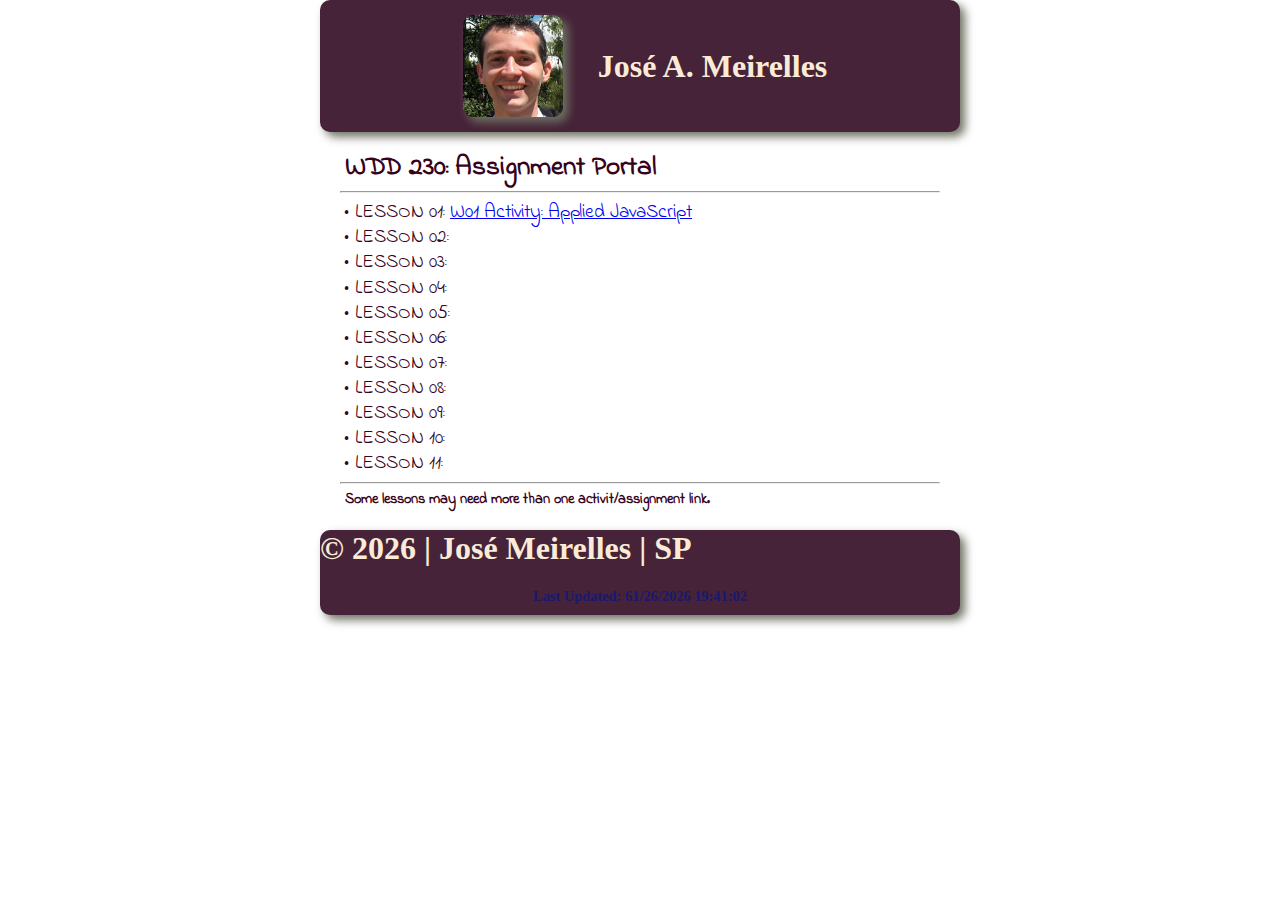
<file: index.html>
<!DOCTYPE html>
<html lang="en-US">
  <head>
    <meta charset="utf-8">
    <meta name="viewport" content="width=device-width, initial-scale=1.0">
    <meta http-equiv="X-UA-Compatible" content="ie=edge">
    <title>José Meirelles - Assignment Portal</title>
    <meta name="description" content="Assignment portal which I will update throughout the Web Frontend 
    Development I course with links to lesson assignments and projects.">
  <link rel="stylesheet" href="styles/index.css">
  <link rel="stylesheet" href="styles/medium.css">
  <link rel="stylesheet" href="styles/mormalize.css">
</head>
  <body>
    <div id="content">
        <header>
            <div id="photo">
                <img id="photo-img" src="images/photo.png" alt="personal photo">
            </div>
            <div id="name">
                <h1>José A. Meirelles</h1>
            </div>
        </header>
        <main>
            <h2 class="title">WDD 230: Assignment Portal</h2>
            <hr>
            <p>• LESSON 01: <a href="https://codepen.io/gnt21/pen/QWBdKXW">W01 Activity: Applied JavaScript</a></p>
            <p>• LESSON 02: </p>
            <p>• LESSON 03: </p>
            <p>• LESSON 04: </p>
            <p>• LESSON 05: </p>
            <p>• LESSON 06: </p>
            <p>• LESSON 07: </p>
            <p>• LESSON 08: </p>
            <p>• LESSON 09: </p>
            <p>• LESSON 10: </p>
            <p>• LESSON 11: </p>
            <hr>
            <h2 class="ps">Some lessons may need more than one activit/assignment link.</h2>
        </main>
        <footer>
            <h1 id="name-footer">&copy; </h1>
            <h2 id="date2"></h2>
        </footer>
    </div>
    <script type="text/javascript" src="scripts/index.js"></script>
  </body>
</html>
</file>
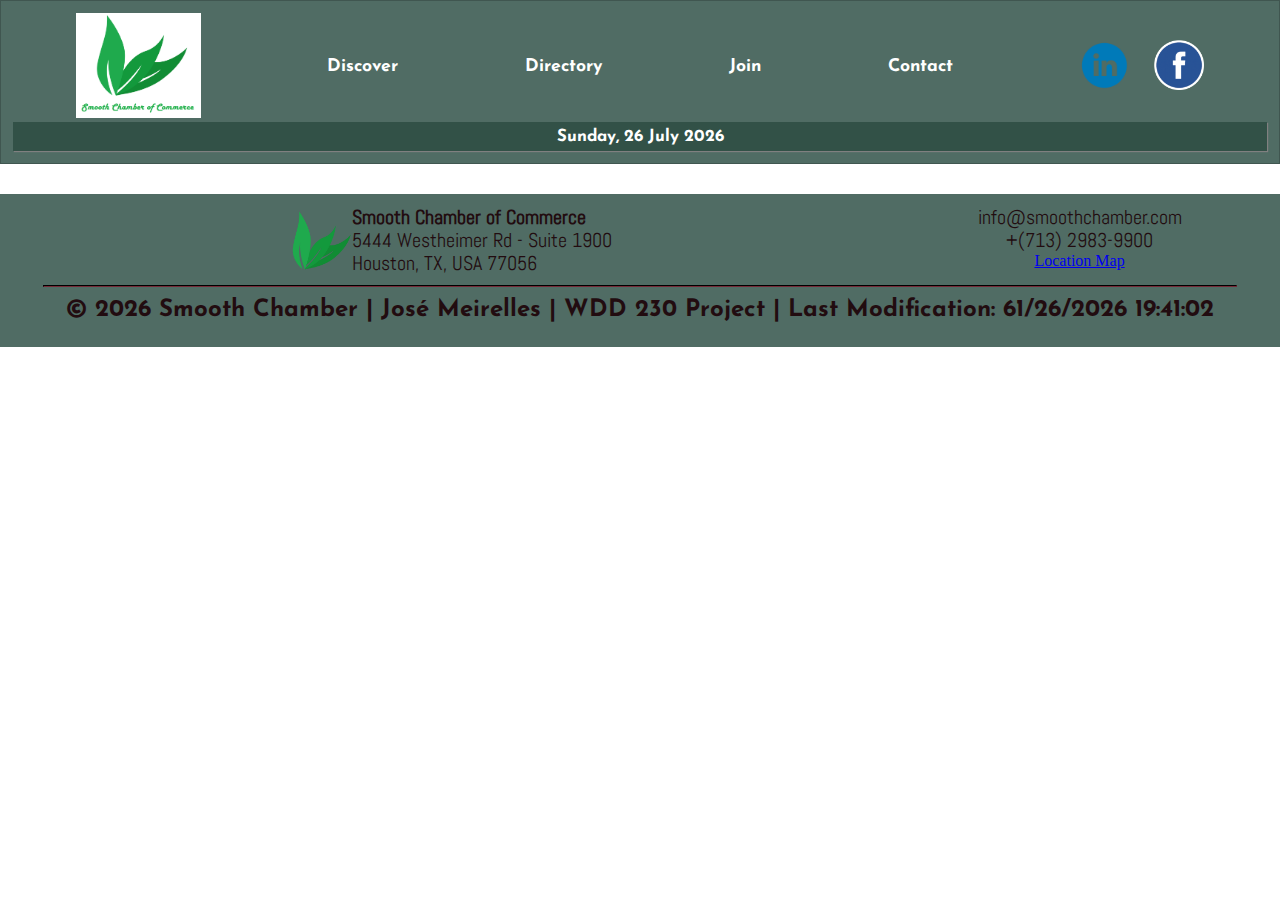
<file: chamber/index.html>
<!DOCTYPE html>
<html lang="en-US">
  <head>
    <meta charset="utf-8">
    <meta name="viewport" content="width=device-width, initial-scale=1.0">
    <meta http-equiv="X-UA-Compatible" content="ie=edge">
    <title>Smooth Chamber of Commerce</title>
    <meta name="description" content="Chamber of Commerce website. Propose to support, unite and facilitate trade between our customers">
    <link rel="stylesheet" href="styles/base.css">
    <link rel="stylesheet" href="styles/medium.css">
    <link rel="stylesheet" href="styles/large.css">
    <link rel="stylesheet" href="styles/mormalize.css">
    <link rel="preconnect" href="https://fonts.googleapis.com">
    <link rel="preconnect" href="https://fonts.gstatic.com" crossorigin>
    <link href="https://fonts.googleapis.com/css2?family=Abel&family=Josefin+Sans:wght@300&display=swap" rel="stylesheet">
  </head>
  <body>
    <header>
        <a href="index.html" id="logo_link">
            <img class="logo" src="images/logo.png" alt="logo">
        </a>   
        <nav>
            <ul class="navigation">
                <li><a id="menu" href="#"></a></li>
                <li><a href="index.html">Discover</a></li>
                <li><a href="index.html">Directory</a></li>        
                <li><a href="index.html">Join</a></li>
                <li><a href="index.html">Contact</a></li>
            </ul>
        </nav>
        <div class = "data">
            <h2 id="date"></h2>
        </div>
        <div class = "social">
            <div><a href="https://linkedin.com" target="_blank"><img src="images/in.png" alt="in icon"></a></div>
            <div><a href="https://facebook.com" target="_blank"><img src="images/fb.png" alt="fb icon"></a></div>
        </div>
    </header>
    <main></main>
    <footer>
        <div class="plinha-footer">
            <img class="logo-footer" src="images/green-leaf.png" alt="logo-footer">
            <div class="address">
                <P><strong>Smooth Chamber of Commerce</strong></P>
                <p>5444 Westheimer Rd - Suite 1900</p>
                <p>Houston, TX, USA 77056</p>
            </div>
        </div>
        <div class = "contact">
            <p>info@smoothchamber.com</p>
            <p>+(713) 2983-9900</p>
            <a href="https://www.google.com.br/maps/place/Consulate+General+of+Brazil/@29.7389963,-95.475833,17z/data=!3m2!4b1!5s0x863f50cb81ef6219:0xa9ee0c59fe5d591b!4m5!3m4!1s0x8640c1384a0c14f9:0xda786e9144a3ab85!8m2!3d29.7389963!4d-95.4736443?hl=pt-BR"  target="_blank">Location Map</a>
        </div>
        <div class="updated">
            <hr>
            <h2 id="name-footer">&copy; </h2>
        </div>      
    </footer>
    <script type="text/javascript" src="scripts/index.js"></script>
  </body>
</html>
</file>
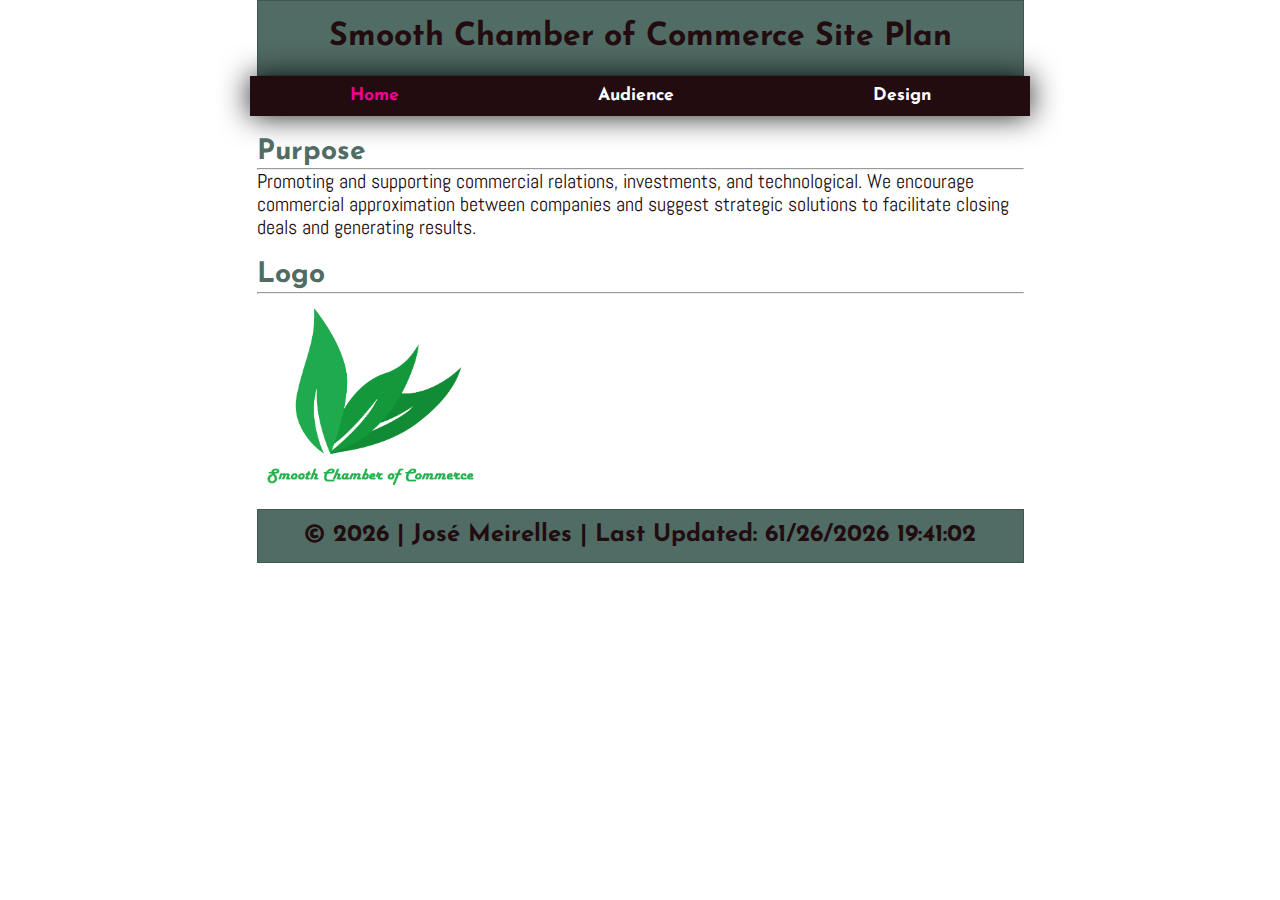
<file: lesson3/index.html>
<!DOCTYPE html>
<html lang="en-US">
  <head>
    <meta charset="utf-8">
    <meta name="viewport" content="width=device-width, initial-scale=1.0">
    <meta http-equiv="X-UA-Compatible" content="ie=edge">
    <title>Smooth Chamber of Commerce</title>
    <meta name="description" content="Chamber of Commerce website. Propose to support, unite and facilitate trade between our customers">
    <link rel="stylesheet" href="styles/small.css">
    <link rel="stylesheet" href="styles/medium.css">
    <link rel="stylesheet" href="styles/large.css">
    <link rel="stylesheet" href="styles/mormalize.css">
    <link rel="preconnect" href="https://fonts.googleapis.com">
    <link rel="preconnect" href="https://fonts.gstatic.com" crossorigin>
    <link href="https://fonts.googleapis.com/css2?family=Abel&family=Josefin+Sans:wght@300&display=swap" rel="stylesheet">
  </head>
  <body>

    <header>
      <h1>Smooth Chamber of Commerce Site Plan</h1>
    </header>
    <nav>
      <ul>
        <li><a href="index.html" class="active">Home</a></li>
        <li><a href="target-audience.html">Audience</a></li>        
        <li><a href="design.html">Design</a></li>
      </ul>
    </nav>
    <main>
      <h2>Purpose</h2>
      <hr>
      <p>Promoting and supporting commercial relations, investments,
        and technological. We encourage commercial approximation between companies 
        and suggest strategic solutions to facilitate closing deals and generating 
        results.
      </p>
      <h2>Logo</h2>
      <hr>
      <img class="logo" src="images/logo.png" alt="logo">
    </main>
    <footer>
      <h2 id="name-footer">&copy; </h2>
      <h2 id="date2"></h2>
    </footer>
    <script type="text/javascript" src="scripts/index.js"></script>
  </body>
</html>
</file>
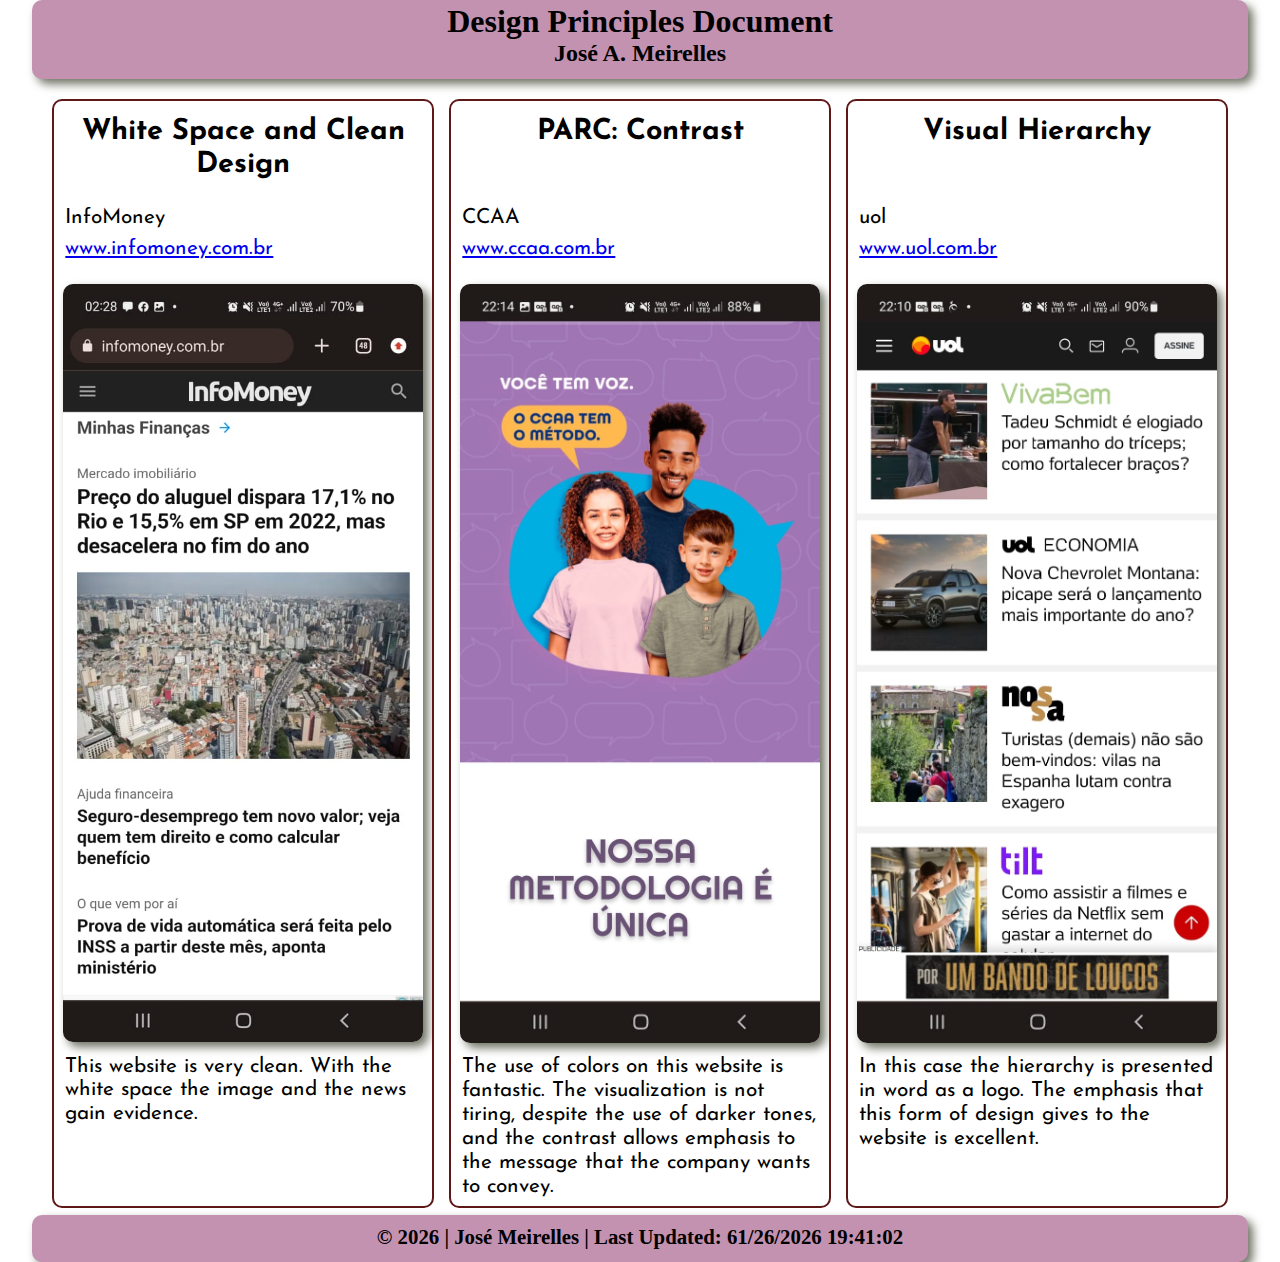
<file: lesson2/design-principles.html>
<!DOCTYPE html>
<html lang="en-US">
  <head>
    <meta charset="utf-8">
    <meta name="viewport" content="width=device-width, initial-scale=1.0">
    <meta http-equiv="X-UA-Compatible" content="ie=edge">
    <title>Design Principles</title>
    <meta name="description" content="3 examples of effective design principles in mobile sites.">
    <link rel="stylesheet" href="styles/mormalize.css">
    <link rel="stylesheet" href="styles/medium.css">
    <link rel="stylesheet" href="styles/large.css">
    <link rel="stylesheet" href="styles/small.css">
    <link rel="preconnect" href="https://fonts.googleapis.com">
<link rel="preconnect" href="https://fonts.gstatic.com" crossorigin>
<link href="https://fonts.googleapis.com/css2?family=Abel&family=Josefin+Sans:wght@300&display=swap" rel="stylesheet">
  
</head>
  <body>
    <div id="content">
        <header>
                <h1>Design Principles Document</h1>
                <h2>José A. Meirelles</h2>
        </header>
        <main>
            <section class="white">
                <h2>White Space and Clean Design</h2>
                <P>InfoMoney</P>
                <p><a href="http://www.infomoney.com.br">www.infomoney.com.br</a></p>
                <img class="photo-img" src="images/white.jpeg" alt="White Space and Clean Design">
                <P>This website is very clean. With the white space the image and the news gain evidence.</P>
            </section>
            <section class="contrast">
                <h2>PARC: Contrast</h2>
                <P>CCAA</P>
                <p><a href="http://www.ccaa.com.br">www.ccaa.com.br</a></p>
                <img class="photo-img" src="images/contrast.jpeg" alt="PARC: Contrast">
                <P>The use of colors on this website is fantastic. The visualization is not tiring, despite the use of darker tones, and the contrast allows emphasis to the message that the company wants to convey.</P>
            </section>
            <section class="hierarchy">
                <h2>Visual Hierarchy</h2>
                <P>uol</P>
                <p><a href="http://www.uol.com.br">www.uol.com.br</a></p>
                <img class="photo-img" src="images/hierarchy.jpeg" alt="Visual Hierarchy">
                <P>In this case the hierarchy is presented in word as a logo. The emphasis that this form of design gives to the website is excellent.</P>
            </section>
        </main>
        <footer>
            <h2 id="name-footer">&copy; </h2>
        </footer>
    </div>
    <script type="text/javascript" src="scripts/design-principles.js"></script>
  </body>
</html>
</file>
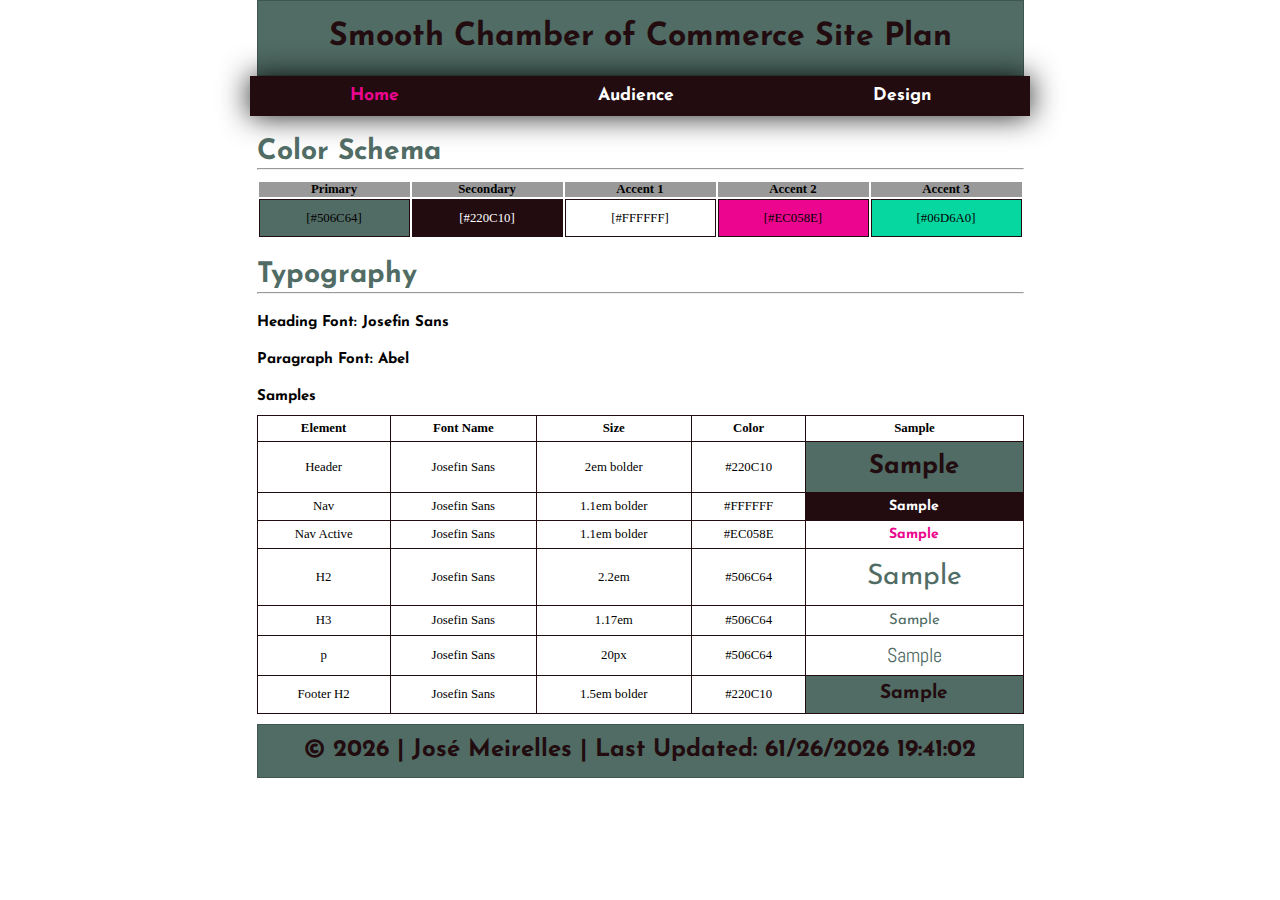
<file: lesson3/design.html>
<!DOCTYPE html>
<html lang="en-US">
  <head>
    <meta charset="utf-8">
    <meta name="viewport" content="width=device-width, initial-scale=1.0">
    <meta http-equiv="X-UA-Compatible" content="ie=edge">
    <title>Smooth Chamber of Commerce</title>
    <meta name="description" content="Chamber of Commerce website. Propose to support, unite and facilitate trade between our customers">
    <link rel="stylesheet" href="styles/small.css">
    <link rel="stylesheet" href="styles/medium.css">
    <link rel="stylesheet" href="styles/large.css">
    <link rel="stylesheet" href="styles/mormalize.css">
    <link rel="preconnect" href="https://fonts.googleapis.com">
    <link rel="preconnect" href="https://fonts.gstatic.com" crossorigin>
    <link href="https://fonts.googleapis.com/css2?family=Abel&family=Josefin+Sans:wght@300&display=swap" rel="stylesheet">
  </head>
  <body>

    <header>
      <h1>Smooth Chamber of Commerce Site Plan</h1>
    </header>
    <nav>
      <ul>
        <li><a href="index.html" class="active">Home</a></li>
        <li><a href="target-audience.html">Audience</a></li>        
        <li><a href="design.html">Design</a></li>
      </ul>
    </nav>
    <main>
      <h2>Color Schema</h2>
      <hr>
      <table class="colors">
        <tr>
          <th>Primary</th>
          <th>Secondary</th>
          <th>Accent 1</th>
          <th>Accent 2</th>
          <th>Accent 3</th>
        </tr>
        <!-- Replace the numbers in the boxes below with your hex color codes. Then switch to the site-plan.css file and change your colors there as well. -->
        <tr> 
          <td class="primary">[#506C64]</td>
          <td class="secondary">[#220C10]</td>
          <td class="accent1">[#FFFFFF]</td>
          <td class="accent2">[#EC058E]</td>
          <td class="accent3">[#06D6A0]</td>
        </tr>
      </table>
      <h2>Typography</h2>
      <hr>
      <h3>Heading Font: Josefin Sans</h3>
      <h3>Paragraph Font: Abel</h3>
      <h3>Samples</h3>
      <table class="typo">     
        <tr>
          <th>Element</th>
          <th>Font Name</th>
          <th>Size</th>
          <th>Color</th>
          <th>Sample</th>
        </tr>
        <tr>
          <td>Header</td>
          <td>Josefin Sans</td>
          <td>2em bolder</td>
          <td>#220C10</td>
          <td class="header-color">Sample</td>
        </tr>
        <tr>
          <td>Nav</td>
          <td>Josefin Sans</td>
          <td>1.1em bolder</td>
          <td>#FFFFFF</td>
          <td class="nav-color">Sample</td>
        </tr>
        <tr>
          <td>Nav Active</td>
          <td>Josefin Sans</td>
          <td>1.1em bolder</td>
          <td>#EC058E</td>
          <td class="nav-active-color">Sample</td>
        </tr>
        <tr>
          <td>H2</td>
          <td>Josefin Sans</td>
          <td>2.2em</td>
          <td>#506C64</td>
          <td class="h2-color">Sample</td>
        </tr>
        <tr>
          <td>H3</td>
          <td>Josefin Sans</td>
          <td>1.17em</td>
          <td>#506C64</td>
          <td class="h3-color">Sample</td>
        </tr>
        <tr>
          <td>p</td>
          <td>Josefin Sans</td>
          <td>20px</td>
          <td>#506C64</td>
          <td class="p-color">Sample</td>
        </tr>
        <tr>
          <td>Footer H2</td>
          <td>Josefin Sans</td>
          <td>1.5em bolder</td>
          <td>#220C10</td>
          <td class="footer-color">Sample</td>
        </tr>
      </table>
    </main>
    <footer>
      <h2 id="name-footer">&copy; </h2>
      <h2 id="date2"></h2>
    </footer>
    <script type="text/javascript" src="scripts/index.js"></script>
  </body>
</html>
</file>
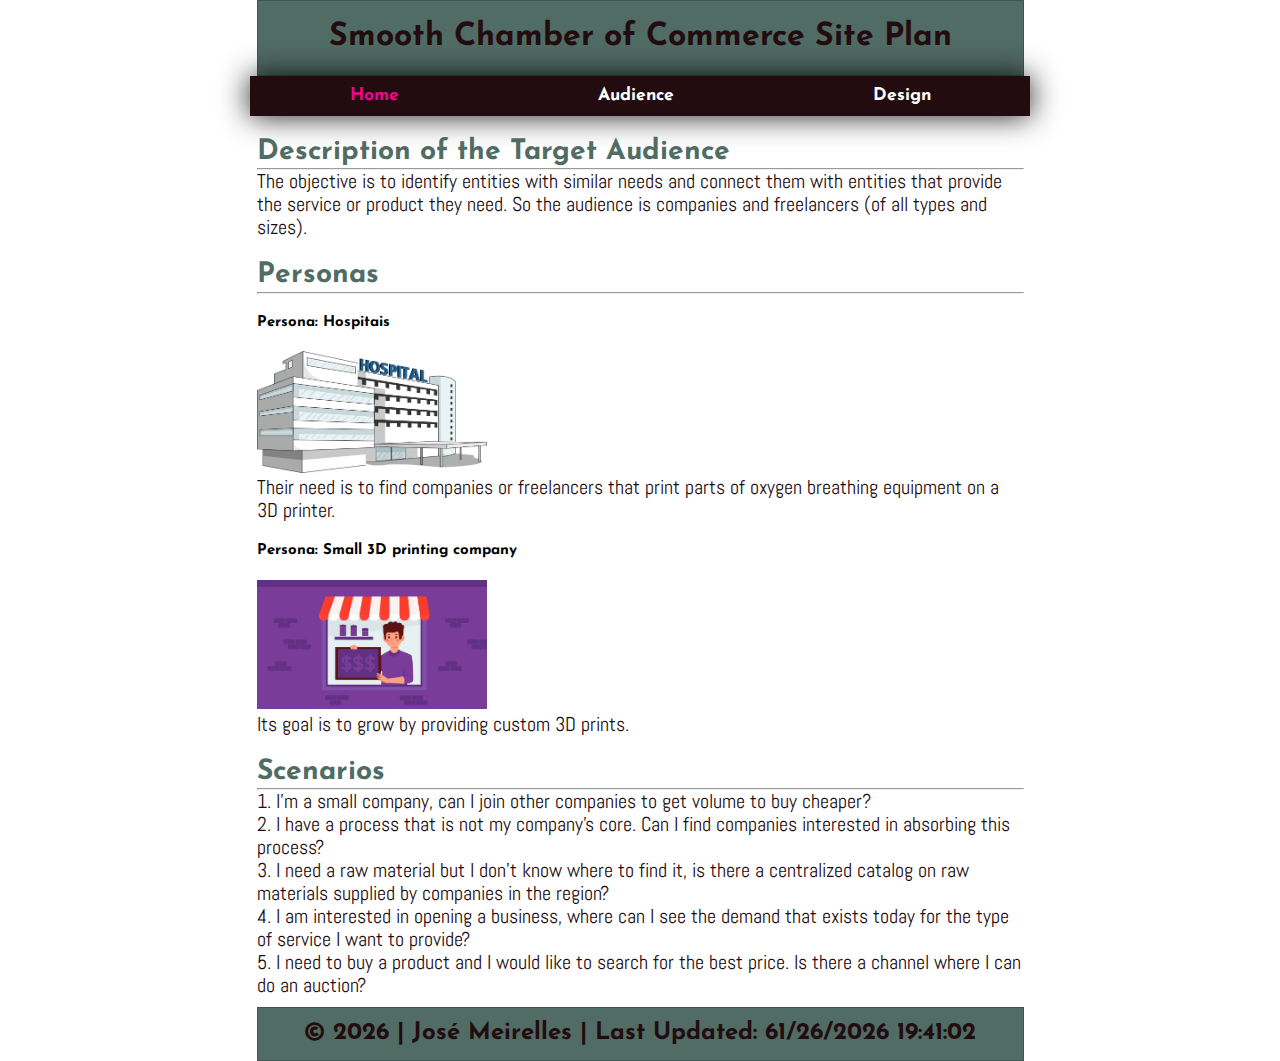
<file: lesson3/target-audience.html>
<!DOCTYPE html>
<html lang="en-US">
  <head>
    <meta charset="utf-8">
    <meta name="viewport" content="width=device-width, initial-scale=1.0">
    <meta http-equiv="X-UA-Compatible" content="ie=edge">
    <title>Smooth Chamber of Commerce</title>
    <meta name="description" content="Chamber of Commerce website. Propose to support, unite and facilitate trade between our customers">
  <link rel="stylesheet" href="styles/small.css">
  <link rel="stylesheet" href="styles/medium.css">
  <link rel="stylesheet" href="styles/large.css">
  <link rel="stylesheet" href="styles/mormalize.css">
  <link rel="preconnect" href="https://fonts.googleapis.com">
  <link rel="preconnect" href="https://fonts.gstatic.com" crossorigin>
  <link href="https://fonts.googleapis.com/css2?family=Abel&family=Josefin+Sans:wght@300&display=swap" rel="stylesheet">
    
</head>
  <body>

    <header>
      <h1>Smooth Chamber of Commerce Site Plan</h1>
    </header>
    <nav>
      <ul>
        <li><a href="index.html" class="active">Home</a></li>
        <li><a href="target-audience.html">Audience</a></li>        
        <li><a href="design.html">Design</a></li>
      </ul>
    </nav>
    <main>
      <h2>Description of the Target Audience</h2>
      <hr>
      <p>The objective is to identify entities with similar needs and connect them with 
        entities that provide the service or product they need. So the audience is companies 
        and freelancers (of all types and sizes).
      </p>
      <h2>Personas</h2>
      <hr>
      <h3>Persona: Hospitais</h3>
      <img class="logo" src="images/hospital.png" alt="logo">
      <p>Their need is to find companies or freelancers that print parts of oxygen breathing equipment on a 3D printer.</p>
      <h3>Persona: Small 3D printing company</h3>
      <img class="logo" src="images/peq-empresa.png" alt="logo">
      <p>Its goal is to grow by providing custom 3D prints.</p>
      <h2>Scenarios</h2>
      <hr>
      <p>1. I'm a small company, can I join other companies to get volume to buy cheaper?</p>
      <p>2. I have a process that is not my company's core. Can I find companies interested in absorbing this process?</p>
      <p>3. I need a raw material but I don't know where to find it, is there a centralized catalog on raw materials supplied by companies in the region?</p>
      <p>4. I am interested in opening a business, where can I see the demand that exists today for the type of service I want to provide?</p>
      <p>5. I need to buy a product and I would like to search for the best price. Is there a channel where I can do an auction?</p>
    </main>
    <footer>
      <h2 id="name-footer">&copy; </h2>
      <h2 id="date2"></h2>
    </footer>
    <script type="text/javascript" src="scripts/index.js"></script>
  </body>
</html>
</file>
<file: styles/index.css>
@import url('https://fonts.googleapis.com/css2?family=Ewert&family=Indie+Flower&family=Trade+Winds&display=swap');

#content {
    max-width: 50%;
    margin: 0 auto;
}

header {
    background-color: #c492b1;
    display:inline-flex;
    width: 100%;
    border-radius: 10px; 
    justify-content: center;
    box-shadow: 5px 5px 10px #6f7364;
}

#photo {
    padding: 15px 35px 17px 10px;
    justify-self: center;
    align-self: center;
    border-radius: 50%;
    width: 100px;
    height: 100px;
}

#photo-img {
    border-radius: 10px;
    transition: transform .5s;
    box-shadow: 5px 5px 10px #6f7364;
    width: 100%;

}

#name {
    margin: 0;
    align-self: center;
}

main {
    margin: 20px;
    font-family: "Indie Flower", serif, sans-serif;
}

p {
    margin: 3px;
    font-size: 1.2em;
}

.title {
    margin: 5px;
    font-size: 1.7em;
}

.ps {
    margin: 5px;
    font-size: 0.9em;
}

footer {
    background-color: #c492b1;
    width: 100%;
    border-radius: 10px; 
    justify-content: center;
    box-shadow: 5px 5px 10px #6f7364;
}

.name-footer {
    text-align: center;
    margin: 10px;
    padding-top: 10px;
    font-size: 1.3em;
}

#date2 {
    text-align: center;
    margin: 5px;
    padding-bottom: 10px;
    font-size: 0.9em;
    color:midnightblue ;
}
</file>
<file: styles/medium.css>
@media only screen and (min-width: 32.5em)
{
    body{
        color:#36021c;
    }
    header {
        background-color: #462338;
    }
    header h1{
        color: antiquewhite;
    }
    footer {
        background-color: #462338;
    }
    footer h1{
        color: antiquewhite;
    }
}
</file>
<file: chamber/styles/base.css>
* {
	margin: 0;
	padding: 0;
	box-sizing: border-box;
	/*border: solid black;*/
}

header{
	margin: 0;
	background-color: #506C64;
	display: grid;
	width: 100%;
	grid-template-columns: repeat(20, 5%);
	justify-content: center;
	padding: .75rem;
	border: 1px solid rgba(0, 0, 0, 0.2);
	text-align: center;
	align-items: center;
	list-style: none;
}
header .social img {
	width: 50px;
}
header .social {
	display: flex;
}
#logo_link {
	grid-column: 1/3;
	justify-self: center;
	align-self: center;
}
nav {
	grid-column: 17/21;
}
.social {
	display: flex;
	justify-content:space-between;
	grid-column: 13/15;
	grid-row: 1/2;
}
.social li a {
	margin: 0 3px 0 3px;
}
.data {
	width: 100%;
	border: 1px solid black;
	grid-column: 1/21;
}
.data h2 {
	padding: 5px;
}
.logo {
    width: 100%;
}
.navigation {
	list-style: none;
	margin: 0;
	padding: 0;
	display:block;
}
.navigation li:first-child {
	display: block;
}
.navigation li {
	display: none;
	
}

.navigation a {
	display: block;
	padding: 0.75rem;
	text-align: right;
	text-decoration: none;
	color: #ffffff;
	font-weight: bolder;
	font-size: 1.1em;
	font-family: 'Josefin Sans', 'Abel', sans-serif;
}

.data {
	background-color: #1f3f359c;
	border: transparent;
	box-shadow: 1px 1px 1px grey;
	color: #ffffff;
	font-size: 0.7em;
}

#menu::before {
	content: "≡";
	font-size: 2rem;
}
.responsive li {
	display: block;
}

.responsive #menu::before {
	content: "X";
}
nav ul {
	list-style-type: none;
	overflow: hidden;
	display: flex;
	flex-wrap: wrap;
}


h1, h2, h3 {
	font-family: 'Josefin Sans', 'Abel', sans-serif;
  }

  footer {
	margin-top: 30px;
	max-width: 100%;
	background-color: #506C64;

    color: #220C10;
	padding: .75rem;
	/*
	text-decoration: none;
	align-items: center;
	justify-content: center;	
		flex-flow: column;
	
	border: 1px solid rgba(0, 0, 0, 0.2);

		display: grid;*/
}
.logo-footer {
	width: 100px;
	display:block;
	margin: 0 auto;
}


.address p {
	text-align: center;	
}
.contact {
	margin: 15px auto;
	align-items: center;
	justify-content: center;	
}
.contact p {
	text-align: center;	
}
.contact a {
	display: block;
	margin: 0;
	text-align: center;
	max-width: 100%;
}

.updated {
	grid-column: 1/3;
	grid-row: 2/3;
	margin: 10px auto;
	width: 95%;
	text-align: center;
}

p {
    font-size: 20px;
    color: #220C10;
	font-family: 'Abel', 'Josefin Sans', sans-serif;
}
hr {
	border-color: #220C10;
	margin-bottom: 10px;
}
/*
header,
main,
footer {
	max-width: 767px;
	margin: 0 auto;
}

main p {
    font-size: 20px;
    color: #220C10;
	font-family: 'Abel', 'Josefin Sans', sans-serif;
}

h3 {
	margin-top: 20px;
	margin-bottom: 10px;
}

main h2 {
	color: #506C64;
    margin-top: 20px;
    font-size: 2.2em;
}

nav {
	background-color: #220C10;
	margin: 0 auto;
	max-width: 780px;
	box-shadow: 0 0 30px rgba(0, 0, 0, 0.9);
	font-family: 'Josefin Sans', 'Abel', sans-serif;
	font-weight: bolder;
}
nav ul {
	list-style-type: none;
	overflow: hidden;
	display: flex;
	flex-wrap: wrap;
}

nav ul li {
	flex: 1 1 auto;
	margin: 10px auto;
	text-align: center;
	width: 100%;
}
nav ul li a {

	color: #fff;
	text-align: center;
	padding: 0.75rem;
	text-decoration: none;
	font-size: 1.1em;
	background: linear-gradient(90deg, transparent, #EC058E, transparent) bottom /
		var(--d, 0) 3px no-repeat;
	transition: 0.5s;
}

.active {
	color: #EC058E;
}

main {
	display: grid;
	grid-template-columns: 1fr;
	font-size: 0.8rem;
}


footer p {
	display: flex;
	flex-direction: column;
	align-items: center;
}

.typo {
	width: 100%;
	min-width: 350px;
	margin: 10px auto;
	text-align: center;
	border-collapse: collapse;
  }
.typo th, td {
	border: 1px solid #220C10;
	height: 2em;
}
.header-color {
	color:#220C10;
	background-color: #506C64;
	font-size: 2em;
	font-family: 'Josefin Sans', 'Abel', sans-serif;
	font-weight: bolder;
}
.h2-color {
	color:#506C64;
	font-size: 2.2em;
	font-family: 'Josefin Sans', 'Abel', sans-serif;
}
.h3-color {
	color:#506C64;
	font-size: 1.17em;
	font-family: 'Josefin Sans', 'Abel', sans-serif;
}
.p-color {
	color:#506C64;
	font-size: 20px;
	font-family: 'Abel', 'Josefin Sans', sans-serif;
}
.nav-color {
	color:#ffffff;
	background-color: #220C10;
	font-size: 1.1em;
	font-family: 'Josefin Sans', 'Abel', sans-serif;
	font-weight: bolder
}
.nav-active-color {
	color:#EC058E;
	font-size: 1.1em;
	font-family: 'Josefin Sans', 'Abel', sans-serif;
	font-weight: bolder
}
.footer-color {
	color:#220C10;
	background-color: #506C64;
	font-size: 1.5em;
	font-family: 'Josefin Sans', 'Abel', sans-serif;
	font-weight: bolder
}

.colors {
	width: 100%;
	min-width: 350px;
	margin: 10px auto;
	text-align: center;
  }
  .colors th {
	background-color: #999;
  }
  .colors td {
	width: 20%;
	height: 3em;
  }
  .primary {
	background-color: #506C64;
  }
  .secondary {
	background-color: #220C10;
	color:#ffffff;
  }
  .accent1 {
	background-color: #ffffff;
  }
  .accent2{
	background-color: #EC058E;
  }
  .accent3{
	background-color: #06D6A0;
  }


        <div class = "contact">
            <p>info@smoothchamber.com</p>
            <p>+(713) 2983-9900</p>
            <a href="https://www.google.com.br/maps/place/Consulate+General+of+Brazil/@29.7389963,-95.475833,17z/data=!3m2!4b1!5s0x863f50cb81ef6219:0xa9ee0c59fe5d591b!4m5!3m4!1s0x8640c1384a0c14f9:0xda786e9144a3ab85!8m2!3d29.7389963!4d-95.4736443?hl=pt-BR">Location Map</a>
        </div>
        <div class="updated">
            <h2 id="name-footer">&copy; </h2>
            <h2 id="date2"></h2>
        </div>
</file>
<file: chamber/styles/medium.css>
/* Tablet Views ******************************/
@media only screen and (min-width:37.5em) {

	.plinha-footer {
		display:flex;
		justify-content: center;
	}
	.address p {
		text-align: left;	
	}
	.logo-footer {
		width: 7%;
		margin-right: 20px;
		margin: 0;
	}

	footer {
		display: grid;
		grid-template-columns: 70% 30%;
	}
	.contact {
		margin: 0 auto;	
	}
	/*	h1 {
		font-size: 1.5rem;
	}

  nav ul { display: flex; }
		  nav ul li { flex: 1 1 auto; 
			width: inherit;
		} 

	nav a {
		font-size: 1rem;
	}

	nav a:hover {
		--d: 75%;
	}

	footer p {
		flex-direction: row;
	}
	
	footer p span:not(:last-child)::after {
		content: ' 🧪\00a0';
	}
	*/
}
</file>
<file: chamber/styles/large.css>
/* Desktop Views ****************************/
@media only screen and (min-width: 60em) {
	.navigation {
		display: flex;
	}
	.navigation li {
		display: block;
		flex: 1 1 auto;
	}
	.navigation a {
		text-align: center;
	}
	.navigation li:first-child {
		display: none;
	}

	nav {
		grid-column: 5/17;
	}
	.social {
		grid-column: 18/20;
	}
	#logo_link {
		grid-column: 2/4;
	}


	/*
	h1 {
		font-size: 2rem;
	}
	header a {
		font-size: 1.1em;
		color: #FFFFFF;
		font-weight: bolder;
	}






	ul {
		list-style: none;
	}
*/
}
</file>
<file: lesson3/styles/small.css>
* {
	margin: 0;
	padding: 0;
	box-sizing: border-box;
}

body {
	font-size: 16px;
}

.logo {
    width: 30%;
    margin-top: 10px;
}

h1, h2, h3 {
	font-family: 'Josefin Sans', 'Abel', sans-serif;
  }

header,
footer {
	background-color: #506C64;
	display: flex;
	flex-flow: column;
	align-items: center;
	justify-content: center;
	padding: .75rem;
	border: 1px solid rgba(0, 0, 0, 0.2);
    color: #220C10;
}

header,
main,
footer {
	max-width: 767px;
	margin: 0 auto;
}

footer {
	margin-top: 10px;
}

main p {
    font-size: 20px;
    color: #220C10;
	font-family: 'Abel', 'Josefin Sans', sans-serif;
}

h3 {
	margin-top: 20px;
	margin-bottom: 10px;
}

main h2 {
	color: #506C64;
    margin-top: 20px;
    font-size: 2.2em;
}

nav {
	background-color: #220C10;
	margin: 0 auto;
	max-width: 780px;
	box-shadow: 0 0 30px rgba(0, 0, 0, 0.9);
	font-family: 'Josefin Sans', 'Abel', sans-serif;
	font-weight: bolder;
}
nav ul {
	list-style-type: none;
	overflow: hidden;
	display: flex;
	flex-wrap: wrap;
}

nav ul li {
	flex: 1 1 auto;
	margin: 10px auto;
	text-align: center;
	width: 100%;
}
nav ul li a {

	color: #fff;
	text-align: center;
	padding: 0.75rem;
	text-decoration: none;
	font-size: 1.1em;
	background: linear-gradient(90deg, transparent, #EC058E, transparent) bottom /
		var(--d, 0) 3px no-repeat;
	transition: 0.5s;
}

.active {
	color: #EC058E;
}

main {
	display: grid;
	grid-template-columns: 1fr;
	font-size: 0.8rem;
}


footer p {
	display: flex;
	flex-direction: column;
	align-items: center;
}

.typo {
	width: 100%;
	min-width: 350px;
	margin: 10px auto;
	text-align: center;
	border-collapse: collapse;
  }
.typo th, td {
	border: 1px solid #220C10;
	height: 2em;
}
.header-color {
	color:#220C10;
	background-color: #506C64;
	font-size: 2em;
	font-family: 'Josefin Sans', 'Abel', sans-serif;
	font-weight: bolder;
}
.h2-color {
	color:#506C64;
	font-size: 2.2em;
	font-family: 'Josefin Sans', 'Abel', sans-serif;
}
.h3-color {
	color:#506C64;
	font-size: 1.17em;
	font-family: 'Josefin Sans', 'Abel', sans-serif;
}
.p-color {
	color:#506C64;
	font-size: 20px;
	font-family: 'Abel', 'Josefin Sans', sans-serif;
}
.nav-color {
	color:#ffffff;
	background-color: #220C10;
	font-size: 1.1em;
	font-family: 'Josefin Sans', 'Abel', sans-serif;
	font-weight: bolder
}
.nav-active-color {
	color:#EC058E;
	font-size: 1.1em;
	font-family: 'Josefin Sans', 'Abel', sans-serif;
	font-weight: bolder
}
.footer-color {
	color:#220C10;
	background-color: #506C64;
	font-size: 1.5em;
	font-family: 'Josefin Sans', 'Abel', sans-serif;
	font-weight: bolder
}

.colors {
	width: 100%;
	min-width: 350px;
	margin: 10px auto;
	text-align: center;
  }
  .colors th {
	background-color: #999;
  }
  .colors td {
	width: 20%;
	height: 3em;
  }
  .primary {
	background-color: #506C64;
  }
  .secondary {
	background-color: #220C10;
	color:#ffffff;
  }
  .accent1 {
	background-color: #ffffff;
  }
  .accent2{
	background-color: #EC058E;
  }
  .accent3{
	background-color: #06D6A0;
  }
</file>
<file: lesson3/styles/medium.css>
/* Tablet Views ******************************/
@media only screen and (min-width:37.5em) {
	h1 {
		font-size: 1.5rem;
	}

  nav ul { display: flex; }
		  nav ul li { flex: 1 1 auto; 
			width: inherit;
		} 

	nav a {
		font-size: 1rem;
	}

	nav a:hover {
		--d: 75%;
	}


	footer p {
		flex-direction: row;
	}
	
	footer p span:not(:last-child)::after {
		content: ' 🧪\00a0';
	}
	
}
</file>
<file: lesson3/styles/large.css>
/* Desktop Views ****************************/
@media only screen and (min-width: 60em) {
	h1 {
		font-size: 2rem;
	}
	nav a {
		font-size: 1.1rem;
	}

}
</file>
<file: lesson2/styles/medium.css>
@media only screen and (min-width:37.5em)  and (max-width:60em) {

    #content {
        max-width: 95%;
        margin: 0 auto;
    }

    header {
        background-color: #c492b1;
        width: 100%;
        border-radius: 10px; 
        justify-content: center;
        text-align: center;
        box-shadow: 5px 5px 10px #6f7364;
        padding: 0.2em 0 0.7em;
    }
    header h1, h2 {
        margin: 0;
    }


    main {
        margin: 20px;
        font-family: 'Josefin Sans', 'Abel', sans-serif;
        display: grid;
        grid-template-columns: 1fr 1fr;
        column-gap: 15px;
        grid-template-rows: 1fr 1fr;
        row-gap: 30px;
    }

    main section {
        border-color: rgb(95, 24, 24);
        border-style: solid;
        border-width: 2px;
        border-radius: 10px;
        text-align: center;
        height: auto;
        overflow:hidden;
        min-height: 100%;
        padding-bottom: 5%;

    }

    main section h2 {
        margin-top: 0.5em;
        margin-bottom: 0.5em;
        height: 7%;
        vertical-align: middle;
        font-size: 1.8em;

    }

    main section p {
        margin: 2% 3% 2% 3%;
        text-align: left;
        font-size: 1.3em;
    }

    .white {
        grid-column: 1/2;
        grid-row: 1/2;
        
    }

    .contrast {

        grid-column: 2/3;
        grid-row: 1/2;

    }

    .hierarchy {

        grid-column: 1/2;
        grid-row: 2/3;
        
    }


    .photo-img {
        border-radius: 10px;
        transition: transform .5s;
        box-shadow: 5px 5px 10px #6f7364;
        width: 95%;
        margin-top: 4%;

    }

    footer {
        background-color: #c492b1;
        width: 100%;
        border-radius: 10px; 
        justify-content: center;
        box-shadow: 5px 5px 10px #6f7364;
        padding-bottom: 0.2em;

    }

    #name-footer {
        text-align: center;
        margin: 10px;
        padding-top: 10px;
        font-size: 1.3em;
        margin-top: 40px;
    }
}
</file>
<file: lesson2/styles/large.css>
@media only screen and (min-width:60em) {

    #content {
        max-width: 95%;
        margin: 0 auto;
    }

    header {
        background-color: #c492b1;
        width: 100%;
        border-radius: 10px; 
        justify-content: center;
        text-align: center;
        box-shadow: 5px 5px 10px #6f7364;
        padding: 0.2em 0 0.7em;
    }
    header h1, h2 {
        margin: 0;
    }


    main {
        margin: 20px;
        font-family: 'Josefin Sans', 'Abel', sans-serif;
        display: grid;
        grid-template-columns: 1fr 1fr 1fr;
        column-gap: 15px;
    }

    main section {
        border-color: rgb(95, 24, 24);
        border-style: solid;
        border-width: 2px;
        border-radius: 10px;
        text-align: center;
        height: auto;
        overflow:hidden;
        min-height: 100%;
        padding-bottom: 5%;

    }

    main section h2 {
        margin-top: 0.5em;
        margin-bottom: 0.5em;
        height: 7%;
        vertical-align: middle;
        font-size: 1.8em;

    }

    main section p {
        margin: 2% 3% 2% 3%;
        text-align: left;
        font-size: 1.3em;
    }

    .white {
        grid-column: 1/2;

        
    }

    .contrast {

        grid-column: 2/3;

    }

    .hierarchy {

        grid-column: 3/4;
        
    }


    .photo-img {
        border-radius: 10px;
        transition: transform .5s;
        box-shadow: 5px 5px 10px #6f7364;
        width: 95%;
        margin-top: 4%;

    }

    footer {
        background-color: #c492b1;
        width: 100%;
        border-radius: 10px; 
        justify-content: center;
        box-shadow: 5px 5px 10px #6f7364;
        padding-bottom: 0.2em;
        margin-top: 30px;
    }

    #name-footer {
        text-align: center;
        margin: 10px;
        padding-top: 10px;
        font-size: 1.3em;
    }
}
</file>
<file: lesson2/styles/small.css>
@media only screen and (max-width:37.5em) {

    #content {
        max-width: 95%;
        margin: 0 auto;
    }

    header {
        background-color: #c492b1;
        width: 100%;
        border-radius: 10px; 
        justify-content: center;
        text-align: center;
        box-shadow: 5px 5px 10px #6f7364;
        padding: 0.2em 0 0.7em;
    }
    header h1, h2 {
        margin: 0;
    }


    main {
        margin: 20px;
        font-family: 'Josefin Sans', 'Abel', sans-serif;
        display: grid;
        grid-template-rows: 3fr;
        row-gap: 30px;
    }

    main section {
        border-color: rgb(95, 24, 24);
        border-style: solid;
        border-width: 2px;
        border-radius: 10px;
        text-align: center;
        height: auto;
        min-height: 100%;
        padding-bottom: 5%;
 

    }

    main section h2 {
        margin-top: 0.5em;
        margin-bottom: 0.5em;
        height: 7%;
        vertical-align: middle;
        font-size: 1.8em;

    }

    main section p {
        margin: 2% 3% 2% 3%;
        text-align: left;
        font-size: 1.3em;
    }

    .white {
        grid-row: 1/2;
       
    }

    .contrast {

        grid-row: 2/3;
  
    }

    .hierarchy {

        grid-row: 3/4;
        
    }


    .photo-img {
        border-radius: 10px;
        transition: transform .5s;
        box-shadow: 5px 5px 10px #6f7364;
        width: 95%;
        margin-top: 4%;

    }

    footer {
        background-color: #c492b1;
        width: 100%;
        border-radius: 10px; 
        justify-content: center;
        box-shadow: 5px 5px 10px #6f7364;
        padding-bottom: 0.2em;
        margin-top: 50px;

    }

    #name-footer {
        text-align: center;
        margin: 10px;
        padding-top: 10px;
        font-size: 1.3em;
    }
}
</file>
<file: styles/mormalize.css>
/*! normalize.css v8.0.1 | MIT License | github.com/necolas/normalize.css */

/* Document
   ========================================================================== */

/**
 * 1. Correct the line height in all browsers.
 * 2. Prevent adjustments of font size after orientation changes in iOS.
 */

 html {
  line-height: 1.15; /* 1 */
  -webkit-text-size-adjust: 100%; /* 2 */
}

/* Sections
   ========================================================================== */

/**
 * Remove the margin in all browsers.
 */

body {
  margin: 0;
}

/**
 * Render the `main` element consistently in IE.
 */

main {
  display: block;
}

/**
 * Correct the font size and margin on `h1` elements within `section` and
 * `article` contexts in Chrome, Firefox, and Safari.
 */

h1 {
  font-size: 2em;
  margin: 0.67em 0;
}

/* Grouping content
   ========================================================================== */

/**
 * 1. Add the correct box sizing in Firefox.
 * 2. Show the overflow in Edge and IE.
 */

hr {
  box-sizing: content-box; /* 1 */
  height: 0; /* 1 */
  overflow: visible; /* 2 */
}

/**
 * 1. Correct the inheritance and scaling of font size in all browsers.
 * 2. Correct the odd `em` font sizing in all browsers.
 */

pre {
  font-family: monospace, monospace; /* 1 */
  font-size: 1em; /* 2 */
}

/* Text-level semantics
   ========================================================================== */

/**
 * Remove the gray background on active links in IE 10.
 */

a {
  background-color: transparent;
}

/**
 * 1. Remove the bottom border in Chrome 57-
 * 2. Add the correct text decoration in Chrome, Edge, IE, Opera, and Safari.
 */

abbr[title] {
  border-bottom: none; /* 1 */
  text-decoration: underline; /* 2 */
  text-decoration: underline dotted; /* 2 */
}

/**
 * Add the correct font weight in Chrome, Edge, and Safari.
 */

b,
strong {
  font-weight: bolder;
}

/**
 * 1. Correct the inheritance and scaling of font size in all browsers.
 * 2. Correct the odd `em` font sizing in all browsers.
 */

code,
kbd,
samp {
  font-family: monospace, monospace; /* 1 */
  font-size: 1em; /* 2 */
}

/**
 * Add the correct font size in all browsers.
 */

small {
  font-size: 80%;
}

/**
 * Prevent `sub` and `sup` elements from affecting the line height in
 * all browsers.
 */

sub,
sup {
  font-size: 75%;
  line-height: 0;
  position: relative;
  vertical-align: baseline;
}

sub {
  bottom: -0.25em;
}

sup {
  top: -0.5em;
}

/* Embedded content
   ========================================================================== */

/**
 * Remove the border on images inside links in IE 10.
 */

img {
  border-style: none;
}

/* Forms
   ========================================================================== */

/**
 * 1. Change the font styles in all browsers.
 * 2. Remove the margin in Firefox and Safari.
 */

button,
input,
optgroup,
select,
textarea {
  font-family: inherit; /* 1 */
  font-size: 100%; /* 1 */
  line-height: 1.15; /* 1 */
  margin: 0; /* 2 */
}

/**
 * Show the overflow in IE.
 * 1. Show the overflow in Edge.
 */

button,
input { /* 1 */
  overflow: visible;
}

/**
 * Remove the inheritance of text transform in Edge, Firefox, and IE.
 * 1. Remove the inheritance of text transform in Firefox.
 */

button,
select { /* 1 */
  text-transform: none;
}

/**
 * Correct the inability to style clickable types in iOS and Safari.
 */

button,
[type="button"],
[type="reset"],
[type="submit"] {
  -webkit-appearance: button;
}

/**
 * Remove the inner border and padding in Firefox.
 */

button::-moz-focus-inner,
[type="button"]::-moz-focus-inner,
[type="reset"]::-moz-focus-inner,
[type="submit"]::-moz-focus-inner {
  border-style: none;
  padding: 0;
}

/**
 * Restore the focus styles unset by the previous rule.
 */

button:-moz-focusring,
[type="button"]:-moz-focusring,
[type="reset"]:-moz-focusring,
[type="submit"]:-moz-focusring {
  outline: 1px dotted ButtonText;
}

/**
 * Correct the padding in Firefox.
 */

fieldset {
  padding: 0.35em 0.75em 0.625em;
}

/**
 * 1. Correct the text wrapping in Edge and IE.
 * 2. Correct the color inheritance from `fieldset` elements in IE.
 * 3. Remove the padding so developers are not caught out when they zero out
 *    `fieldset` elements in all browsers.
 */

legend {
  box-sizing: border-box; /* 1 */
  color: inherit; /* 2 */
  display: table; /* 1 */
  max-width: 100%; /* 1 */
  padding: 0; /* 3 */
  white-space: normal; /* 1 */
}

/**
 * Add the correct vertical alignment in Chrome, Firefox, and Opera.
 */

progress {
  vertical-align: baseline;
}

/**
 * Remove the default vertical scrollbar in IE 10+.
 */

textarea {
  overflow: auto;
}

/**
 * 1. Add the correct box sizing in IE 10.
 * 2. Remove the padding in IE 10.
 */

[type="checkbox"],
[type="radio"] {
  box-sizing: border-box; /* 1 */
  padding: 0; /* 2 */
}

/**
 * Correct the cursor style of increment and decrement buttons in Chrome.
 */

[type="number"]::-webkit-inner-spin-button,
[type="number"]::-webkit-outer-spin-button {
  height: auto;
}

/**
 * 1. Correct the odd appearance in Chrome and Safari.
 * 2. Correct the outline style in Safari.
 */

[type="search"] {
  -webkit-appearance: textfield; /* 1 */
  outline-offset: -2px; /* 2 */
}

/**
 * Remove the inner padding in Chrome and Safari on macOS.
 */

[type="search"]::-webkit-search-decoration {
  -webkit-appearance: none;
}

/**
 * 1. Correct the inability to style clickable types in iOS and Safari.
 * 2. Change font properties to `inherit` in Safari.
 */

::-webkit-file-upload-button {
  -webkit-appearance: button; /* 1 */
  font: inherit; /* 2 */
}

/* Interactive
   ========================================================================== */

/*
 * Add the correct display in Edge, IE 10+, and Firefox.
 */

details {
  display: block;
}

/*
 * Add the correct display in all browsers.
 */

summary {
  display: list-item;
}

/* Misc
   ========================================================================== */

/**
 * Add the correct display in IE 10+.
 */

template {
  display: none;
}

/**
 * Add the correct display in IE 10.
 */

[hidden] {
  display: none;
}
</file>
<file: chamber/styles/mormalize.css>
/*! normalize.css v8.0.1 | MIT License | github.com/necolas/normalize.css */

/* Document
   ========================================================================== */

/**
 * 1. Correct the line height in all browsers.
 * 2. Prevent adjustments of font size after orientation changes in iOS.
 */

 html {
  line-height: 1.15; /* 1 */
  -webkit-text-size-adjust: 100%; /* 2 */
}

/* Sections
   ========================================================================== */

/**
 * Remove the margin in all browsers.
 */

body {
  margin: 0;
}

/**
 * Render the `main` element consistently in IE.
 */

main {
  display: block;
}

/**
 * Correct the font size and margin on `h1` elements within `section` and
 * `article` contexts in Chrome, Firefox, and Safari.
 */

h1 {
  font-size: 2em;
  margin: 0.2em 0;
}

/* Grouping content
   ========================================================================== */

/**
 * 1. Add the correct box sizing in Firefox.
 * 2. Show the overflow in Edge and IE.
 */

hr {
  box-sizing: content-box; /* 1 */
  height: 0; /* 1 */
  overflow: visible; /* 2 */
}

/**
 * 1. Correct the inheritance and scaling of font size in all browsers.
 * 2. Correct the odd `em` font sizing in all browsers.
 */

pre {
  font-family: monospace, monospace; /* 1 */
  font-size: 1em; /* 2 */
}

/* Text-level semantics
   ========================================================================== */

/**
 * Remove the gray background on active links in IE 10.
 */

a {
  background-color: transparent;
}

/**
 * 1. Remove the bottom border in Chrome 57-
 * 2. Add the correct text decoration in Chrome, Edge, IE, Opera, and Safari.
 */

abbr[title] {
  border-bottom: none; /* 1 */
  text-decoration: underline; /* 2 */
  text-decoration: underline dotted; /* 2 */
}

/**
 * Add the correct font weight in Chrome, Edge, and Safari.
 */

b,
strong {
  font-weight: bolder;
}

/**
 * 1. Correct the inheritance and scaling of font size in all browsers.
 * 2. Correct the odd `em` font sizing in all browsers.
 */

code,
kbd,
samp {
  font-family: monospace, monospace; /* 1 */
  font-size: 1em; /* 2 */
}

/**
 * Add the correct font size in all browsers.
 */

small {
  font-size: 80%;
}

/**
 * Prevent `sub` and `sup` elements from affecting the line height in
 * all browsers.
 */

sub,
sup {
  font-size: 75%;
  line-height: 0;
  position: relative;
  vertical-align: baseline;
}

sub {
  bottom: -0.25em;
}

sup {
  top: -0.5em;
}

/* Embedded content
   ========================================================================== */

/**
 * Remove the border on images inside links in IE 10.
 */

img {
  border-style: none;
}

/* Forms
   ========================================================================== */

/**
 * 1. Change the font styles in all browsers.
 * 2. Remove the margin in Firefox and Safari.
 */

button,
input,
optgroup,
select,
textarea {
  font-family: inherit; /* 1 */
  font-size: 100%; /* 1 */
  line-height: 1.15; /* 1 */
  margin: 0; /* 2 */
}

/**
 * Show the overflow in IE.
 * 1. Show the overflow in Edge.
 */

button,
input { /* 1 */
  overflow: visible;
}

/**
 * Remove the inheritance of text transform in Edge, Firefox, and IE.
 * 1. Remove the inheritance of text transform in Firefox.
 */

button,
select { /* 1 */
  text-transform: none;
}

/**
 * Correct the inability to style clickable types in iOS and Safari.
 */

button,
[type="button"],
[type="reset"],
[type="submit"] {
  -webkit-appearance: button;
}

/**
 * Remove the inner border and padding in Firefox.
 */

button::-moz-focus-inner,
[type="button"]::-moz-focus-inner,
[type="reset"]::-moz-focus-inner,
[type="submit"]::-moz-focus-inner {
  border-style: none;
  padding: 0;
}

/**
 * Restore the focus styles unset by the previous rule.
 */

button:-moz-focusring,
[type="button"]:-moz-focusring,
[type="reset"]:-moz-focusring,
[type="submit"]:-moz-focusring {
  outline: 1px dotted ButtonText;
}

/**
 * Correct the padding in Firefox.
 */

fieldset {
  padding: 0.35em 0.75em 0.625em;
}

/**
 * 1. Correct the text wrapping in Edge and IE.
 * 2. Correct the color inheritance from `fieldset` elements in IE.
 * 3. Remove the padding so developers are not caught out when they zero out
 *    `fieldset` elements in all browsers.
 */

legend {
  box-sizing: border-box; /* 1 */
  color: inherit; /* 2 */
  display: table; /* 1 */
  max-width: 100%; /* 1 */
  padding: 0; /* 3 */
  white-space: normal; /* 1 */
}

/**
 * Add the correct vertical alignment in Chrome, Firefox, and Opera.
 */

progress {
  vertical-align: baseline;
}

/**
 * Remove the default vertical scrollbar in IE 10+.
 */

textarea {
  overflow: auto;
}

/**
 * 1. Add the correct box sizing in IE 10.
 * 2. Remove the padding in IE 10.
 */

[type="checkbox"],
[type="radio"] {
  box-sizing: border-box; /* 1 */
  padding: 0; /* 2 */
}

/**
 * Correct the cursor style of increment and decrement buttons in Chrome.
 */

[type="number"]::-webkit-inner-spin-button,
[type="number"]::-webkit-outer-spin-button {
  height: auto;
}

/**
 * 1. Correct the odd appearance in Chrome and Safari.
 * 2. Correct the outline style in Safari.
 */

[type="search"] {
  -webkit-appearance: textfield; /* 1 */
  outline-offset: -2px; /* 2 */
}

/**
 * Remove the inner padding in Chrome and Safari on macOS.
 */

[type="search"]::-webkit-search-decoration {
  -webkit-appearance: none;
}

/**
 * 1. Correct the inability to style clickable types in iOS and Safari.
 * 2. Change font properties to `inherit` in Safari.
 */

::-webkit-file-upload-button {
  -webkit-appearance: button; /* 1 */
  font: inherit; /* 2 */
}

/* Interactive
   ========================================================================== */

/*
 * Add the correct display in Edge, IE 10+, and Firefox.
 */

details {
  display: block;
}

/*
 * Add the correct display in all browsers.
 */

summary {
  display: list-item;
}

/* Misc
   ========================================================================== */

/**
 * Add the correct display in IE 10+.
 */

template {
  display: none;
}

/**
 * Add the correct display in IE 10.
 */

[hidden] {
  display: none;
}
</file>
<file: lesson3/styles/mormalize.css>
/*! normalize.css v8.0.1 | MIT License | github.com/necolas/normalize.css */

/* Document
   ========================================================================== */

/**
 * 1. Correct the line height in all browsers.
 * 2. Prevent adjustments of font size after orientation changes in iOS.
 */

 html {
  line-height: 1.15; /* 1 */
  -webkit-text-size-adjust: 100%; /* 2 */
}

/* Sections
   ========================================================================== */

/**
 * Remove the margin in all browsers.
 */

body {
  margin: 0;
}

/**
 * Render the `main` element consistently in IE.
 */

main {
  display: block;
}

/**
 * Correct the font size and margin on `h1` elements within `section` and
 * `article` contexts in Chrome, Firefox, and Safari.
 */

h1 {
  font-size: 2em;
  margin: 0.2em 0;
}

/* Grouping content
   ========================================================================== */

/**
 * 1. Add the correct box sizing in Firefox.
 * 2. Show the overflow in Edge and IE.
 */

hr {
  box-sizing: content-box; /* 1 */
  height: 0; /* 1 */
  overflow: visible; /* 2 */
}

/**
 * 1. Correct the inheritance and scaling of font size in all browsers.
 * 2. Correct the odd `em` font sizing in all browsers.
 */

pre {
  font-family: monospace, monospace; /* 1 */
  font-size: 1em; /* 2 */
}

/* Text-level semantics
   ========================================================================== */

/**
 * Remove the gray background on active links in IE 10.
 */

a {
  background-color: transparent;
}

/**
 * 1. Remove the bottom border in Chrome 57-
 * 2. Add the correct text decoration in Chrome, Edge, IE, Opera, and Safari.
 */

abbr[title] {
  border-bottom: none; /* 1 */
  text-decoration: underline; /* 2 */
  text-decoration: underline dotted; /* 2 */
}

/**
 * Add the correct font weight in Chrome, Edge, and Safari.
 */

b,
strong {
  font-weight: bolder;
}

/**
 * 1. Correct the inheritance and scaling of font size in all browsers.
 * 2. Correct the odd `em` font sizing in all browsers.
 */

code,
kbd,
samp {
  font-family: monospace, monospace; /* 1 */
  font-size: 1em; /* 2 */
}

/**
 * Add the correct font size in all browsers.
 */

small {
  font-size: 80%;
}

/**
 * Prevent `sub` and `sup` elements from affecting the line height in
 * all browsers.
 */

sub,
sup {
  font-size: 75%;
  line-height: 0;
  position: relative;
  vertical-align: baseline;
}

sub {
  bottom: -0.25em;
}

sup {
  top: -0.5em;
}

/* Embedded content
   ========================================================================== */

/**
 * Remove the border on images inside links in IE 10.
 */

img {
  border-style: none;
}

/* Forms
   ========================================================================== */

/**
 * 1. Change the font styles in all browsers.
 * 2. Remove the margin in Firefox and Safari.
 */

button,
input,
optgroup,
select,
textarea {
  font-family: inherit; /* 1 */
  font-size: 100%; /* 1 */
  line-height: 1.15; /* 1 */
  margin: 0; /* 2 */
}

/**
 * Show the overflow in IE.
 * 1. Show the overflow in Edge.
 */

button,
input { /* 1 */
  overflow: visible;
}

/**
 * Remove the inheritance of text transform in Edge, Firefox, and IE.
 * 1. Remove the inheritance of text transform in Firefox.
 */

button,
select { /* 1 */
  text-transform: none;
}

/**
 * Correct the inability to style clickable types in iOS and Safari.
 */

button,
[type="button"],
[type="reset"],
[type="submit"] {
  -webkit-appearance: button;
}

/**
 * Remove the inner border and padding in Firefox.
 */

button::-moz-focus-inner,
[type="button"]::-moz-focus-inner,
[type="reset"]::-moz-focus-inner,
[type="submit"]::-moz-focus-inner {
  border-style: none;
  padding: 0;
}

/**
 * Restore the focus styles unset by the previous rule.
 */

button:-moz-focusring,
[type="button"]:-moz-focusring,
[type="reset"]:-moz-focusring,
[type="submit"]:-moz-focusring {
  outline: 1px dotted ButtonText;
}

/**
 * Correct the padding in Firefox.
 */

fieldset {
  padding: 0.35em 0.75em 0.625em;
}

/**
 * 1. Correct the text wrapping in Edge and IE.
 * 2. Correct the color inheritance from `fieldset` elements in IE.
 * 3. Remove the padding so developers are not caught out when they zero out
 *    `fieldset` elements in all browsers.
 */

legend {
  box-sizing: border-box; /* 1 */
  color: inherit; /* 2 */
  display: table; /* 1 */
  max-width: 100%; /* 1 */
  padding: 0; /* 3 */
  white-space: normal; /* 1 */
}

/**
 * Add the correct vertical alignment in Chrome, Firefox, and Opera.
 */

progress {
  vertical-align: baseline;
}

/**
 * Remove the default vertical scrollbar in IE 10+.
 */

textarea {
  overflow: auto;
}

/**
 * 1. Add the correct box sizing in IE 10.
 * 2. Remove the padding in IE 10.
 */

[type="checkbox"],
[type="radio"] {
  box-sizing: border-box; /* 1 */
  padding: 0; /* 2 */
}

/**
 * Correct the cursor style of increment and decrement buttons in Chrome.
 */

[type="number"]::-webkit-inner-spin-button,
[type="number"]::-webkit-outer-spin-button {
  height: auto;
}

/**
 * 1. Correct the odd appearance in Chrome and Safari.
 * 2. Correct the outline style in Safari.
 */

[type="search"] {
  -webkit-appearance: textfield; /* 1 */
  outline-offset: -2px; /* 2 */
}

/**
 * Remove the inner padding in Chrome and Safari on macOS.
 */

[type="search"]::-webkit-search-decoration {
  -webkit-appearance: none;
}

/**
 * 1. Correct the inability to style clickable types in iOS and Safari.
 * 2. Change font properties to `inherit` in Safari.
 */

::-webkit-file-upload-button {
  -webkit-appearance: button; /* 1 */
  font: inherit; /* 2 */
}

/* Interactive
   ========================================================================== */

/*
 * Add the correct display in Edge, IE 10+, and Firefox.
 */

details {
  display: block;
}

/*
 * Add the correct display in all browsers.
 */

summary {
  display: list-item;
}

/* Misc
   ========================================================================== */

/**
 * Add the correct display in IE 10+.
 */

template {
  display: none;
}

/**
 * Add the correct display in IE 10.
 */

[hidden] {
  display: none;
}
</file>
<file: lesson2/styles/mormalize.css>
/*! normalize.css v8.0.1 | MIT License | github.com/necolas/normalize.css */

/* Document
   ========================================================================== */

/**
 * 1. Correct the line height in all browsers.
 * 2. Prevent adjustments of font size after orientation changes in iOS.
 */

 html {
  line-height: 1.15; /* 1 */
  -webkit-text-size-adjust: 100%; /* 2 */
}

/* Sections
   ========================================================================== */

/**
 * Remove the margin in all browsers.
 */

body {
  margin: 0;
}

/**
 * Render the `main` element consistently in IE.
 */

main {
  display: block;
}

/**
 * Correct the font size and margin on `h1` elements within `section` and
 * `article` contexts in Chrome, Firefox, and Safari.
 */

h1 {
  font-size: 2em;
  margin: 0.2em 0;
}

/* Grouping content
   ========================================================================== */

/**
 * 1. Add the correct box sizing in Firefox.
 * 2. Show the overflow in Edge and IE.
 */

hr {
  box-sizing: content-box; /* 1 */
  height: 0; /* 1 */
  overflow: visible; /* 2 */
}

/**
 * 1. Correct the inheritance and scaling of font size in all browsers.
 * 2. Correct the odd `em` font sizing in all browsers.
 */

pre {
  font-family: monospace, monospace; /* 1 */
  font-size: 1em; /* 2 */
}

/* Text-level semantics
   ========================================================================== */

/**
 * Remove the gray background on active links in IE 10.
 */

a {
  background-color: transparent;
}

/**
 * 1. Remove the bottom border in Chrome 57-
 * 2. Add the correct text decoration in Chrome, Edge, IE, Opera, and Safari.
 */

abbr[title] {
  border-bottom: none; /* 1 */
  text-decoration: underline; /* 2 */
  text-decoration: underline dotted; /* 2 */
}

/**
 * Add the correct font weight in Chrome, Edge, and Safari.
 */

b,
strong {
  font-weight: bolder;
}

/**
 * 1. Correct the inheritance and scaling of font size in all browsers.
 * 2. Correct the odd `em` font sizing in all browsers.
 */

code,
kbd,
samp {
  font-family: monospace, monospace; /* 1 */
  font-size: 1em; /* 2 */
}

/**
 * Add the correct font size in all browsers.
 */

small {
  font-size: 80%;
}

/**
 * Prevent `sub` and `sup` elements from affecting the line height in
 * all browsers.
 */

sub,
sup {
  font-size: 75%;
  line-height: 0;
  position: relative;
  vertical-align: baseline;
}

sub {
  bottom: -0.25em;
}

sup {
  top: -0.5em;
}

/* Embedded content
   ========================================================================== */

/**
 * Remove the border on images inside links in IE 10.
 */

img {
  border-style: none;
}

/* Forms
   ========================================================================== */

/**
 * 1. Change the font styles in all browsers.
 * 2. Remove the margin in Firefox and Safari.
 */

button,
input,
optgroup,
select,
textarea {
  font-family: inherit; /* 1 */
  font-size: 100%; /* 1 */
  line-height: 1.15; /* 1 */
  margin: 0; /* 2 */
}

/**
 * Show the overflow in IE.
 * 1. Show the overflow in Edge.
 */

button,
input { /* 1 */
  overflow: visible;
}

/**
 * Remove the inheritance of text transform in Edge, Firefox, and IE.
 * 1. Remove the inheritance of text transform in Firefox.
 */

button,
select { /* 1 */
  text-transform: none;
}

/**
 * Correct the inability to style clickable types in iOS and Safari.
 */

button,
[type="button"],
[type="reset"],
[type="submit"] {
  -webkit-appearance: button;
}

/**
 * Remove the inner border and padding in Firefox.
 */

button::-moz-focus-inner,
[type="button"]::-moz-focus-inner,
[type="reset"]::-moz-focus-inner,
[type="submit"]::-moz-focus-inner {
  border-style: none;
  padding: 0;
}

/**
 * Restore the focus styles unset by the previous rule.
 */

button:-moz-focusring,
[type="button"]:-moz-focusring,
[type="reset"]:-moz-focusring,
[type="submit"]:-moz-focusring {
  outline: 1px dotted ButtonText;
}

/**
 * Correct the padding in Firefox.
 */

fieldset {
  padding: 0.35em 0.75em 0.625em;
}

/**
 * 1. Correct the text wrapping in Edge and IE.
 * 2. Correct the color inheritance from `fieldset` elements in IE.
 * 3. Remove the padding so developers are not caught out when they zero out
 *    `fieldset` elements in all browsers.
 */

legend {
  box-sizing: border-box; /* 1 */
  color: inherit; /* 2 */
  display: table; /* 1 */
  max-width: 100%; /* 1 */
  padding: 0; /* 3 */
  white-space: normal; /* 1 */
}

/**
 * Add the correct vertical alignment in Chrome, Firefox, and Opera.
 */

progress {
  vertical-align: baseline;
}

/**
 * Remove the default vertical scrollbar in IE 10+.
 */

textarea {
  overflow: auto;
}

/**
 * 1. Add the correct box sizing in IE 10.
 * 2. Remove the padding in IE 10.
 */

[type="checkbox"],
[type="radio"] {
  box-sizing: border-box; /* 1 */
  padding: 0; /* 2 */
}

/**
 * Correct the cursor style of increment and decrement buttons in Chrome.
 */

[type="number"]::-webkit-inner-spin-button,
[type="number"]::-webkit-outer-spin-button {
  height: auto;
}

/**
 * 1. Correct the odd appearance in Chrome and Safari.
 * 2. Correct the outline style in Safari.
 */

[type="search"] {
  -webkit-appearance: textfield; /* 1 */
  outline-offset: -2px; /* 2 */
}

/**
 * Remove the inner padding in Chrome and Safari on macOS.
 */

[type="search"]::-webkit-search-decoration {
  -webkit-appearance: none;
}

/**
 * 1. Correct the inability to style clickable types in iOS and Safari.
 * 2. Change font properties to `inherit` in Safari.
 */

::-webkit-file-upload-button {
  -webkit-appearance: button; /* 1 */
  font: inherit; /* 2 */
}

/* Interactive
   ========================================================================== */

/*
 * Add the correct display in Edge, IE 10+, and Firefox.
 */

details {
  display: block;
}

/*
 * Add the correct display in all browsers.
 */

summary {
  display: list-item;
}

/* Misc
   ========================================================================== */

/**
 * Add the correct display in IE 10+.
 */

template {
  display: none;
}

/**
 * Add the correct display in IE 10.
 */

[hidden] {
  display: none;
}
</file>
